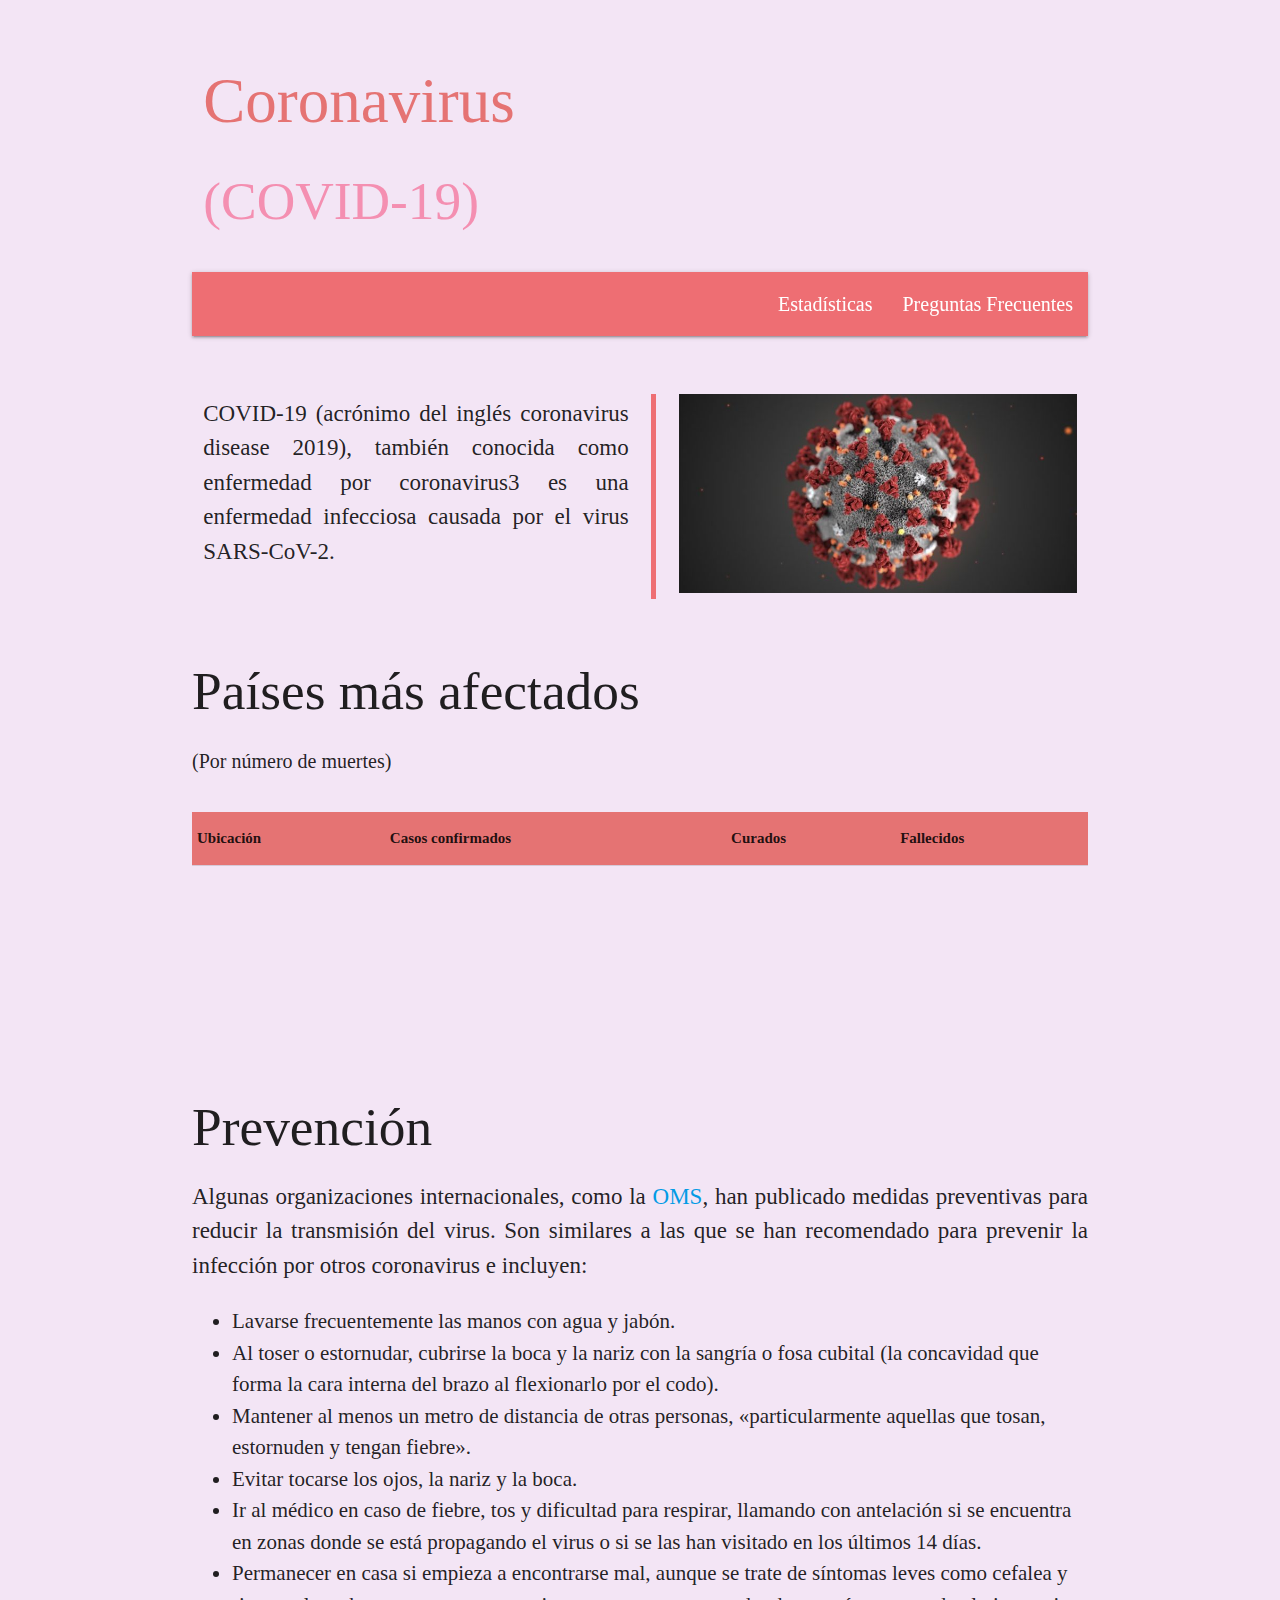
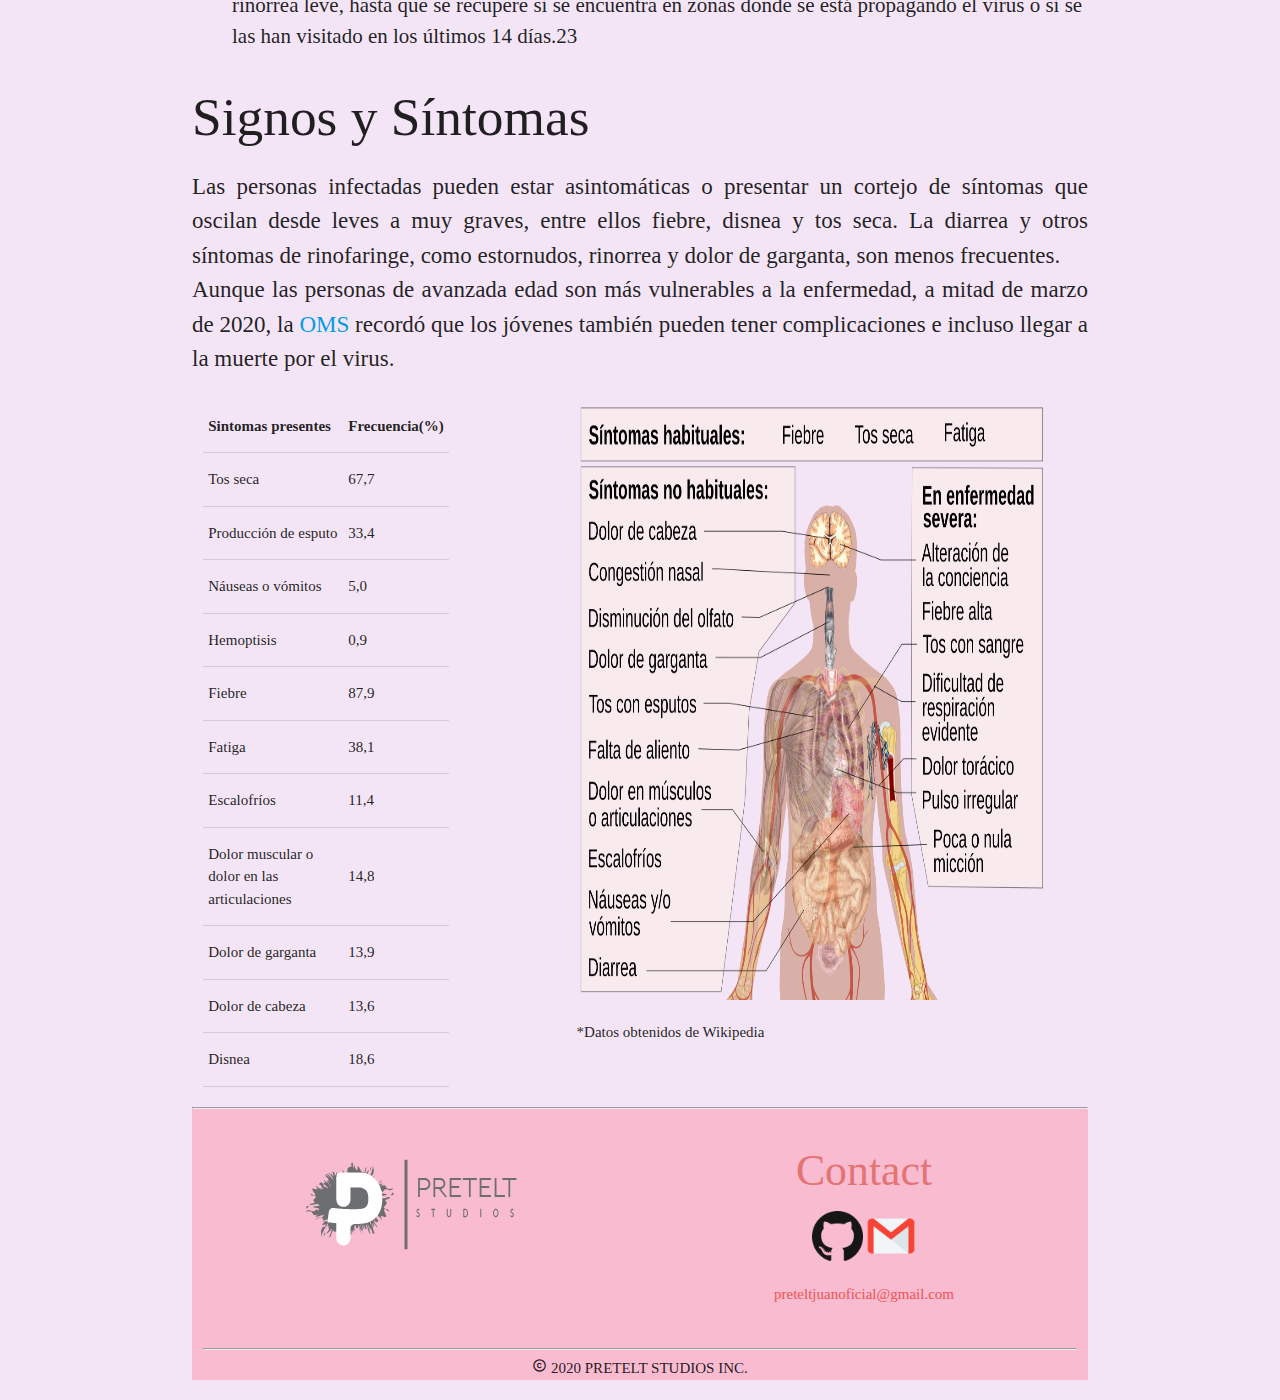
<file: index.html>
<!DOCTYPE html>
<html>
    <head>
        <meta charset='utf-8'>
        <meta http-equiv='X-UA-Compatible' content='IE=edge'>
        <title>Covid 19</title>
        <meta name='viewport' content='width=device-width, initial-scale=1'>
        <!-- Compiled and minified CSS -->
        <link rel="stylesheet" href="https://cdnjs.cloudflare.com/ajax/libs/materialize/1.0.0/css/materialize.min.css">
        <link href="https://fonts.googleapis.com/icon?family=Material+Icons" rel="stylesheet">
        <link rel="stylesheet" href="css/styles-index.css">
    </head>

    <body class="purple lighten-5">
        <div class="container">
            <div class="row ">
                <div class="col l12 ">
                    <header class="titulo">
                        <div>
                            <h1 class=" red-text text-lighten-2">Coronavirus</h1>
                            <h2 class=" pink-text text-lighten-3 hide-on-small-only">(COVID-19)</h2>
                        </div>
                    </header>
                </div>
            </div>
            
            <nav class="navigator">
                <ul class="right hoverable ">
                    <li>
                        <a class="link  " href="estadisticas.html">Estadísticas</a>
                    </li>
                    <li>
                        <a class="link" href="preguntas&frecuentes.html">Preguntas Frecuentes</a>
                    </li>
                </ul>
            </nav>

            <section>
                <div class="row texto-entrada">
                    <div class="col l6">
                        <p class="texto">
                            COVID-19 (acrónimo del inglés coronavirus disease 2019), también conocida como enfermedad por
                            coronavirus3​​ es una enfermedad infecciosa causada por el virus SARS-CoV-2.
                            <br>
                            <br>
                        </p>
                    </div>
                    <div class="col l6">
                        <blockquote>
                            <img src="./img/covid.jpeg" width="100%">
                        </blockquote>
                    </div>
                </div>
                <div>
                    <h2>Países más afectados <br><span class="frase-pais-afectados">(Por número de muertes)</span></h2>
                </div>
                <div class="tabla-container">
                    <div class="tabla-paises">
                        <table class="paises-afectados">
                            <thead >
                                <tr>
                                    <th class="sticky  red lighten-2">
                                        Ubicación
                                    </th>
                                    <th class="sticky red lighten-2">
                                        Casos confirmados
                                    </th>
                                    <th class="sticky red lighten-2">
                                        Curados 
                                    </th>
                                    <th class="sticky red lighten-2">
                                        Fallecidos
                                    </th>
                                </tr>
                            </thead>
                            <tbody id="resultado">
                                
                            </tbody>
                        </table>
                    </div>
                </div>
                <div>
                    <h2>
                        Prevención
                    </h2>
                    <p class="texto">
                        Algunas organizaciones internacionales, como la <a href="https://www.who.int/es" target="_blank"
                        rel="noopener noreferrer">OMS</a>, han publicado medidas preventivas para reducir la
                        transmisión del virus. Son similares a las que se han recomendado para prevenir la infección por
                        otros
                        coronavirus e incluyen:
                    </p>
                    <ol class="lista">
                        <li>
                            Lavarse frecuentemente las manos con agua y jabón.
                        </li>
                        <li>
                            Al toser o estornudar, cubrirse la boca y la nariz con la sangría o fosa cubital (la concavidad
                            que forma la cara interna del brazo al flexionarlo por el codo).
                        </li>
                        <li>
                            Mantener al menos un metro de distancia de otras personas, «particularmente aquellas que tosan,
                            estornuden y tengan fiebre».
                        </li>
                        <li>
                            Evitar tocarse los ojos, la nariz y la boca.
                        </li>
                        <li>
                            Ir al médico en caso de fiebre, tos y dificultad para respirar, llamando con antelación si se
                            encuentra en zonas donde se está propagando el virus o si se las han visitado en los últimos 14
                            días.
                        </li>
                        <li>
                            Permanecer en casa si empieza a encontrarse mal, aunque se trate de síntomas leves como cefalea
                            y rinorrea leve, hasta que se recupere si se encuentra en zonas donde se está propagando el
                            virus o si se las han visitado en los últimos 14 días.23
                        </li>
                    </ol>
                </div>
                <div>
                    <h2>Signos y Síntomas</h2>
                    <p class="texto"> 
                        Las personas infectadas pueden estar asintomáticas o presentar un cortejo de síntomas que oscilan
                        desde leves a muy graves, entre ellos fiebre, disnea y tos seca.​ La diarrea y otros
                        síntomas de rinofaringe, como estornudos, rinorrea y dolor de garganta, son menos frecuentes.​<br>
                        Aunque las personas de avanzada edad son más vulnerables a la enfermedad, a mitad de marzo de 2020,
                        la <a href="https://www.who.int/es" target="_blank"
                        rel="noopener noreferrer">OMS</a> recordó que los jóvenes también pueden tener complicaciones e incluso llegar a la muerte por
                        el virus.
                    </p>
                    <div class="row">
                        <div class="col l5">
                            <table class="tabla">
                                <thead>
                                    <tr>
                                        <th>
                                            Sintomas presentes
                                        </th>
                                        <th>
                                            Frecuencia(%)
                                        </th>
                                    </tr>
                                </thead>
                                <tbody>
                                    <tr>
                                        <td>
                                            Tos seca
                                        </td>
                                        <td>
                                            67,7 
                                        </td>
                                    </tr>
                                    <tr>
                                        <td>
                                            Producción de esputo	
                                        </td>
                                        <td>
                                            33,4
                                        </td>
                                    </tr>
                                    <tr>
                                        <td>
                                            Náuseas o vómitos
                                        </td>
                                        <td>
                                            5,0
                                        </td>
                                    </tr>
                                    <tr>
                                        <td>
                                            Hemoptisis	 
                                        </td>
                                        <td>
                                            0,9
                                        </td>
                                    </tr>
                                    <tr>
                                        <td>
                                            Fiebre	
                                        </td>
                                        <td>
                                            87,9 
                                        </td>
                                    </tr>
                                    <tr>
                                        <td>
                                            Fatiga	
                                        </td>
                                        <td>
                                            38,1 
                                        </td>
                                    </tr>
                                    <tr>
                                        <td>
                                            Escalofríos
                                        </td>
                                        <td>
                                            11,4 
                                        </td>
                                    </tr>
                                    <tr>
                                        <td>
                                            Dolor muscular o dolor en las articulaciones
                                        </td>
                                        <td>
                                            14,8 
                                        </td>
                                    </tr>
                                    <tr>
                                        <td>
                                            Dolor de garganta	
                                        </td>
                                        <td>
                                            13,9 
                                        </td>
                                    </tr>
                                    <tr>
                                        <td>
                                            Dolor de cabeza	
                                        </td>
                                        <td>
                                            13,6 
                                        </td>
                                    </tr>
                                    <tr>
                                        <td>
                                            Disnea	
                                        </td>
                                        <td>
                                            18,6
                                        </td>
                                    </tr>
                                </tbody>
                            </table>
                        </div>
                        <div class="col l4 hide-on-small-only">
                            <img src="./img/symptoms.png" alt="sintomas covid-19 " width="170%" height="600px">
                            <p class="frase-wiki">*Datos obtenidos de <a href="https://es.wikipedia.org/wiki/COVID-19"></a>Wikipedia</p>
                        </div>
                    </div>
                </div>
            </section>

            <footer class="pink lighten-4">
                <hr>
                <div class="row contacto">
                    <div class="col l6 m6 hide-on-small-only center">
                        <img src="./img/logo1.png" alt="" class="imagen-logo">
                    </div>
                    <div class="col l6 m6 s12  center">
                        <h3 class="contacto red-text text-lighten-2">Contact</h3>
                        <a target="_blank" href="https://github.com/PreteltJuan"><img src="./img/github.png" alt="logo-github" height="50px"></a>
                        <img src="./img/gmail.png" alt="logo-gmail" height="50px">
                        <p class="red-text text-lighten-1"> preteltjuanoficial@gmail.com</p>
                    </div>
                </div>

                <div class="row">
                    <div class="col l12 s12">
                        <hr>
                        <div class="center">
                            <i class="tiny material-icons">copyright</i>
                            <span> 2020 PRETELT STUDIOS INC.</span>
                        </div>
                    </div>
                </div>
            </footer>

        </div>
        <script src="./js/index.js"></script>
        <!-- Compiled and minified JavaScript -->
        <script src="https://cdnjs.cloudflare.com/ajax/libs/materialize/1.0.0/js/materialize.min.js"></script>
    </body>
</html>
</file>
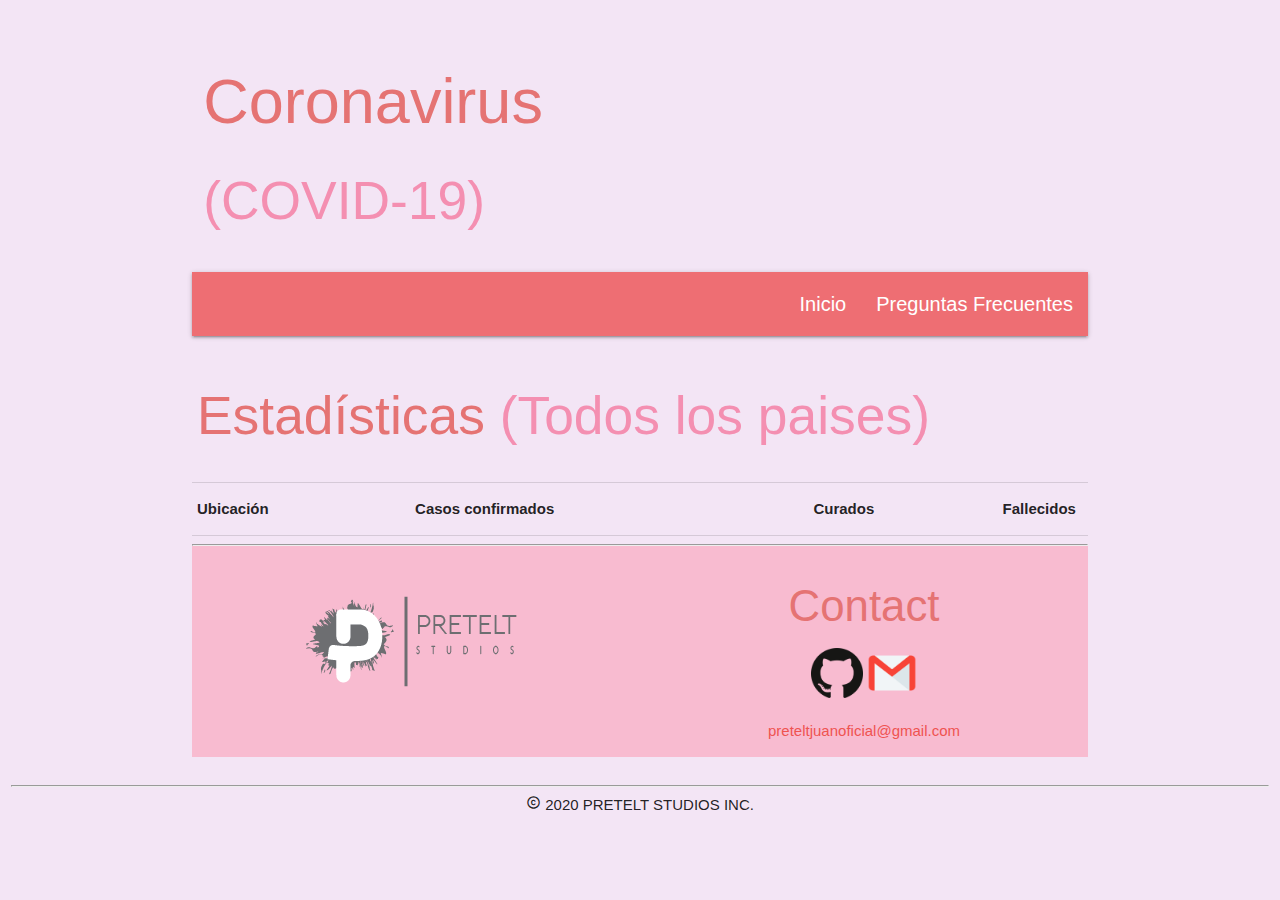
<file: estadisticas.html>
<!DOCTYPE html>
<html>

<head>
    <meta charset='utf-8'>
    <meta http-equiv='X-UA-Compatible' content='IE=edge'>
    <title>Covid 19</title>
    <meta name='viewport' content='width=device-width, initial-scale=1, user-scalable=no'>
    <!-- Compiled and minified CSS -->
    <link rel="stylesheet" href="https://cdnjs.cloudflare.com/ajax/libs/materialize/1.0.0/css/materialize.min.css">
    <link href="https://fonts.googleapis.com/icon?family=Material+Icons" rel="stylesheet">
    <link rel="stylesheet" href="./css/styles-estadisticas.css">
</head>

<body class="  purple lighten-5">
    <div class="container">
        <div class="row ">
            <div class="col l12 ">
                <header class="titulo">
                    <div ">
                        <h1 class=" red-text text-lighten-2">Coronavirus</h1>
                        <h2 class=" pink-text text-lighten-3 ">(COVID-19)</h2>
                    </div>
                </header>
            </div>

        </div>
        <nav class="navigator">
            <ul class="right hoverable ">
                <li>
                    <a class="link " href="index.html">Inicio</a>
                </li>
                <li>
                    <a class="link" href="preguntas&frecuentes.html">Preguntas Frecuentes</a>
                </li>
            </ul>
        </nav>

        <section id="estadisticas"> 
                <table  class="table">
                    <thead>
                        <tr>
                            <th colspan="3">
                                <h2 class="left red-text text-lighten-2 " > Estadísticas <span class="pink-text text-lighten-3">(Todos los paises)</span></h2> 
                            </th>
                        <th>
                           
                        </th>
                    </tr>
                    <div class="titulos-tabla">
                        <tr>
                            <th>
                                Ubicación
                            </th>
                            <th>
                                Casos confirmados
                            </th>
                            <th>
                                Curados
                            </th>
                            <th>
                                Fallecidos
                            </th>
                        </tr>
                    </div>
                </thead>
                <tbody id="resultado">
                </tbody>
            </table>

        </section>
        
        
        <footer class="pink lighten-4">
            <hr>
            <div class="row contacto">

                <div class="col l6 m6 hide-on-small-only center">
                    <img src="./img/logo1.png" alt="" class="imagen">
                </div>
                <div class="col l6 m6 s12  center">
                    <h3 class="contacto red-text text-lighten-2">Contact</h3>
                    <a target="_blank" href="https://github.com/PreteltJuan"><img src="./img/github.png" alt="logo-github"
                            height="50px"></a>
                    <img src="./img/gmail.png" alt="logo-gmail" height="50px">
                    <p class="red-text text-lighten-1"> preteltjuanoficial@gmail.com</p>
                </div>

            </div>

    </div>
    <div class="row">
        <div class="col l12 s12">
            <hr>
            <div class="center">
                <i class="tiny material-icons">copyright</i>
                <span> 2020 PRETELT STUDIOS INC.</span>
            </div>

        </div>
    </div>
    </footer>
    </div>
    <script src="./js/index-estadisticas.js"></script>
    <!-- Compiled and minified JavaScript -->
    <script src="https://cdnjs.cloudflare.com/ajax/libs/materialize/1.0.0/js/materialize.min.js"></script>
</body>

</html>
</file>
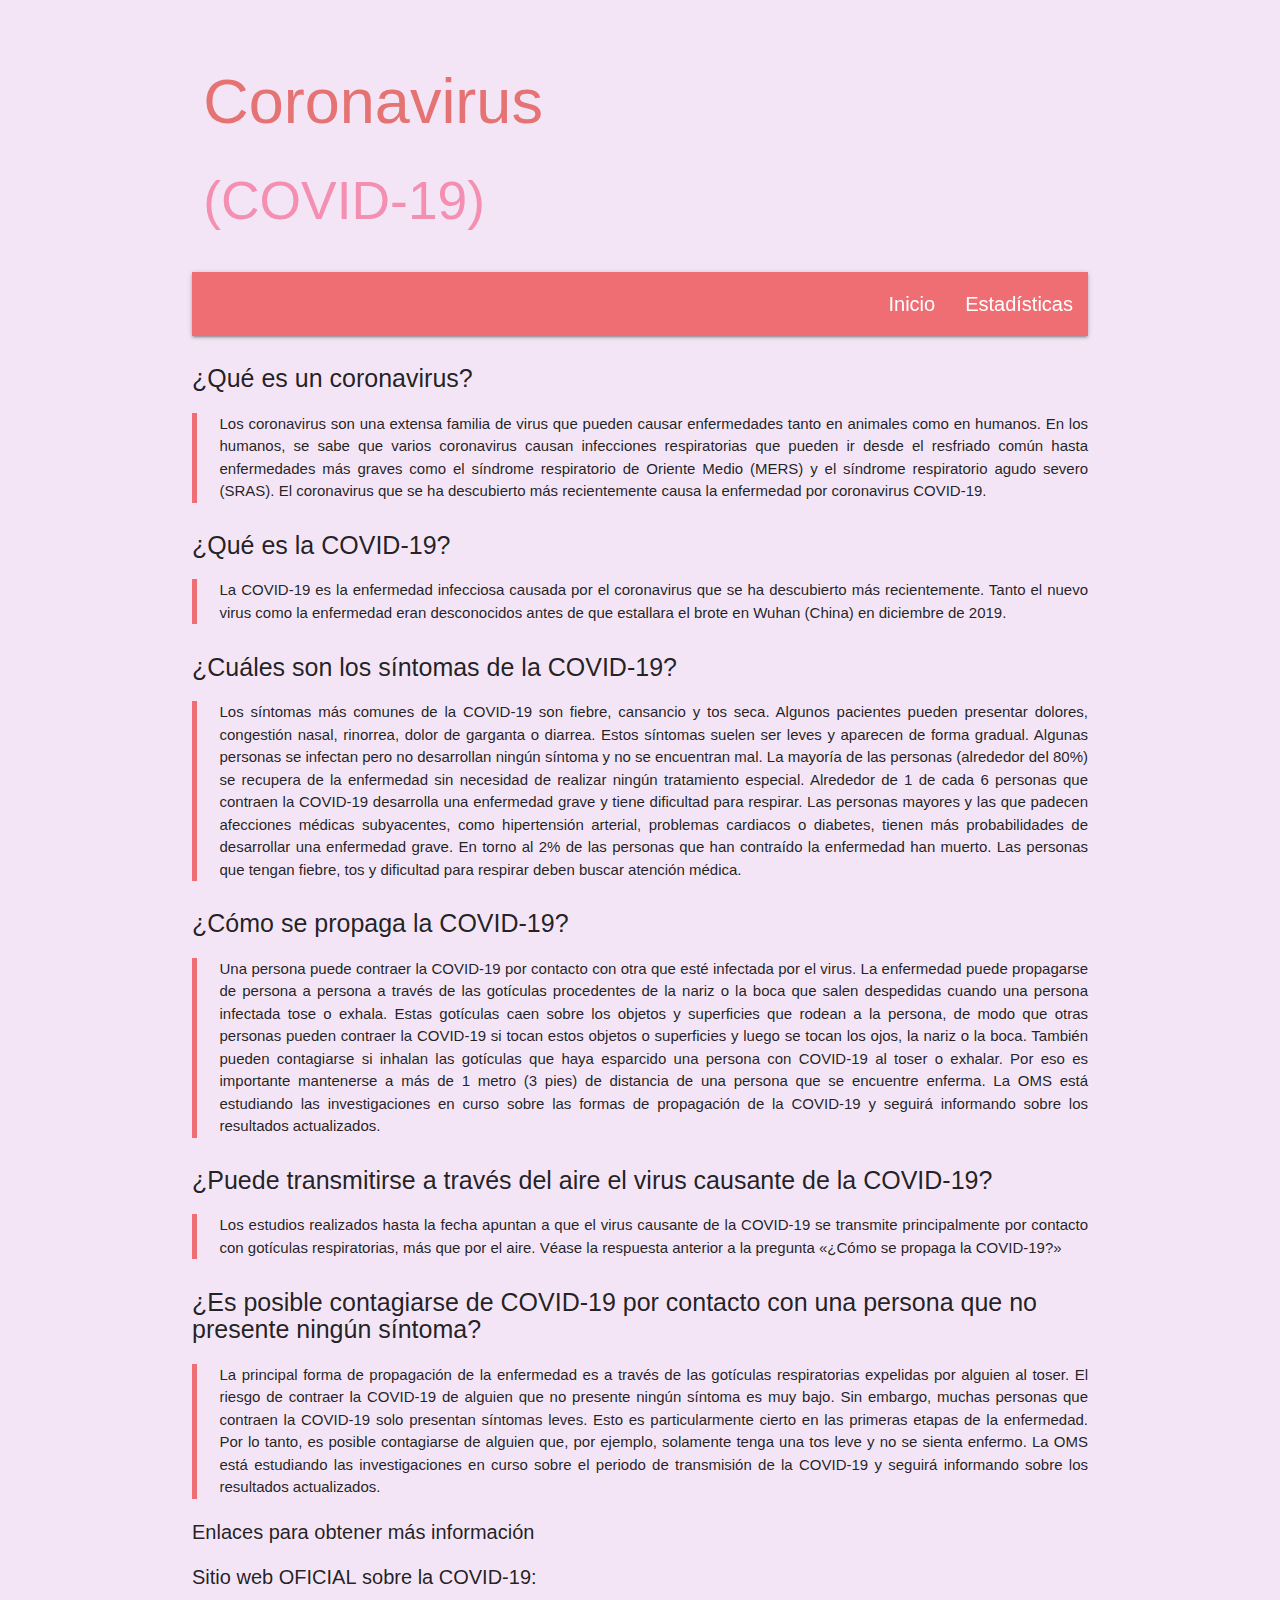
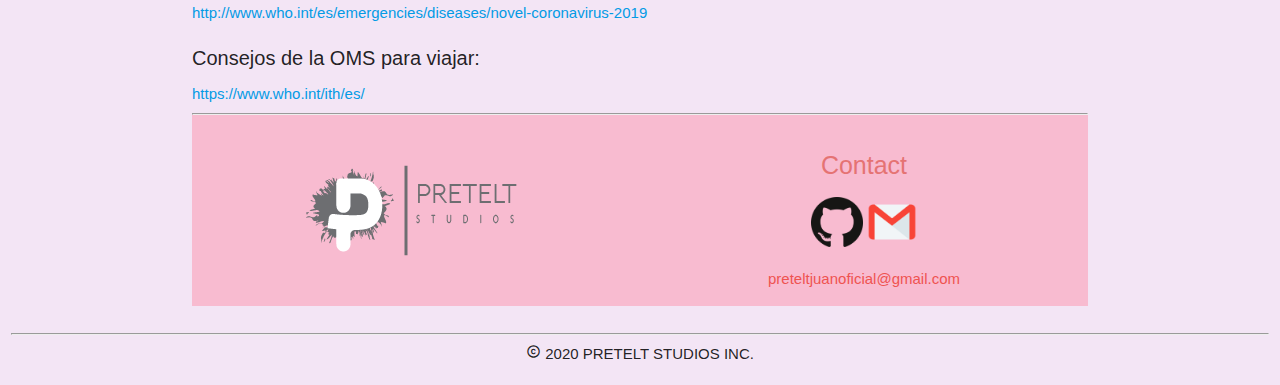
<file: preguntas&frecuentes.html>
<!DOCTYPE html>
<html>

<head>
    <meta charset='utf-8'>
    <meta http-equiv='X-UA-Compatible' content='IE=edge'>
    <title>Covid 19</title>
    <meta name='viewport' content='width=device-width, initial-scale=1'>
    <!-- Compiled and minified CSS -->
    <link rel="stylesheet" href="https://cdnjs.cloudflare.com/ajax/libs/materialize/1.0.0/css/materialize.min.css">
    <link href="https://fonts.googleapis.com/icon?family=Material+Icons" rel="stylesheet">
    <link rel="stylesheet" href="css/styles-preguntas.css">
</head>

<body class="  purple lighten-5">
    <div class="container">
        <div class="row ">
            <div class="col l12 ">
                <header class="titulo">
                    <div ">
                        <h1 class=" red-text text-lighten-2">Coronavirus</h1>
                        <h2 class=" pink-text text-lighten-3 hide-on-small-only">(COVID-19)</h2>
                    </div>
                </header>
            </div>
        </div>
        <nav class="navigator ">
            <ul class="right hoverable ">
                <li>
                    <a class="link " href="index.html">Inicio</a>
                </li>
                <li>
                    <a class="link" href="estadisticas.html">Estadísticas</a>
                </li>
            </ul>
        </nav>

        <section>
            <h3>¿Qué es un coronavirus?</h3>
            <blockquote>
                Los coronavirus son una extensa familia de virus que pueden causar enfermedades tanto en
                animales
                como en humanos. En los humanos, se sabe que varios coronavirus causan infecciones respiratorias
                que
                pueden ir desde el resfriado común hasta enfermedades más graves como el síndrome respiratorio
                de
                Oriente Medio (MERS) y el síndrome respiratorio agudo severo (SRAS). El coronavirus que se ha
                descubierto más recientemente causa la enfermedad por coronavirus COVID-19.
            </blockquote>
        </section>

        <section>
            <h3>¿Qué es la COVID-19?</h3>
            <blockquote>
                La COVID-19 es la enfermedad infecciosa causada por el coronavirus que se ha descubierto más
                recientemente. Tanto el nuevo virus como la enfermedad eran desconocidos antes de que estallara
                el
                brote en Wuhan (China) en diciembre de 2019.
            </blockquote>
        </section>

        <section>

            <h3>¿Cuáles son los síntomas de la COVID-19?</h3>

            <blockquote>
                Los síntomas más comunes de la COVID-19 son fiebre, cansancio y tos seca. Algunos pacientes
                pueden
                presentar dolores, congestión nasal, rinorrea, dolor de garganta o diarrea. Estos síntomas
                suelen
                ser leves y aparecen de forma gradual. Algunas personas se infectan pero no desarrollan ningún
                síntoma y no se encuentran mal. La mayoría de las personas (alrededor del 80%) se recupera de la
                enfermedad sin necesidad de realizar ningún tratamiento especial. Alrededor de 1 de cada 6
                personas
                que contraen la COVID-19 desarrolla una enfermedad grave y tiene dificultad para respirar. Las
                personas mayores y las que padecen afecciones médicas subyacentes, como hipertensión arterial,
                problemas cardiacos o diabetes, tienen más probabilidades de desarrollar una enfermedad grave.
                En
                torno al 2% de las personas que han contraído la enfermedad han muerto. Las personas que tengan
                fiebre, tos y dificultad para respirar deben buscar atención médica.
            </blockquote>
        </section>

        <section>
            <header>
                <h3>¿Cómo se propaga la COVID-19?</h3>
            </header>
            <blockquote>
                Una persona puede contraer la COVID-19 por contacto con otra que esté infectada por el virus. La
                enfermedad puede propagarse de persona a persona a través de las gotículas procedentes de la
                nariz o
                la boca que salen despedidas cuando una persona infectada tose o exhala. Estas gotículas caen
                sobre
                los objetos y superficies que rodean a la persona, de modo que otras personas pueden contraer la
                COVID-19 si tocan estos objetos o superficies y luego se tocan los ojos, la nariz o la boca.
                También
                pueden contagiarse si inhalan las gotículas que haya esparcido una persona con COVID-19 al toser
                o
                exhalar. Por eso es importante mantenerse a más de 1 metro (3 pies) de distancia de una persona
                que
                se encuentre enferma.
                La OMS está estudiando las investigaciones en curso sobre las formas de propagación de la
                COVID-19 y
                seguirá informando sobre los resultados actualizados.
            </blockquote>
        </section>

        <section>

            <h3>¿Puede transmitirse a través del aire el virus causante de la COVID-19?</h3>

            <blockquote>
                Los estudios realizados hasta la fecha apuntan a que el virus causante de la COVID-19 se
                transmite
                principalmente por contacto con gotículas respiratorias, más que por el aire. Véase la respuesta
                anterior a la pregunta «¿Cómo se propaga la COVID-19?»

            </blockquote>
        </section>
        <section>

            <h3>¿Es posible contagiarse de COVID-19 por contacto con una persona que no presente ningún
                síntoma?
            </h3>

            <blockquote>
                La principal forma de propagación de la enfermedad es a través de las gotículas respiratorias
                expelidas por alguien al toser. El riesgo de contraer la COVID-19 de alguien que no presente
                ningún
                síntoma es muy bajo. Sin embargo, muchas personas que contraen la COVID-19 solo presentan
                síntomas
                leves. Esto es particularmente cierto en las primeras etapas de la enfermedad. Por lo tanto, es
                posible contagiarse de alguien que, por ejemplo, solamente tenga una tos leve y no se sienta
                enfermo. La OMS está estudiando las investigaciones en curso sobre el periodo de transmisión de
                la
                COVID-19 y seguirá informando sobre los resultados actualizados.
            </blockquote>
        </section>

        <h4>Enlaces para obtener más información</h3>

        <div class="webs">

            <h4>Sitio web <strong> OFICIAL</strong> sobre la COVID-19:</h3> 
            <a href="http://www.who.int/es/emergencies/diseases/novel-coronavirus-2019" target="_blank" rel="noopener noreferrer">http://www.who.int/es/emergencies/diseases/novel-coronavirus-2019</a>
            <h4>Consejos de la OMS para viajar:</h3> 
            <a target="_blank" class="links" href="https://www.who.int/ith/es/">https://www.who.int/ith/es/</a> 
        </div>

        



        <footer class="pink lighten-4">
            <hr>
            <div class="row contacto">

                <div class="col l6 m6 hide-on-small-only center">
                    <img src="./img/logo1.png" alt="" class="imagen">
                </div>
                <div class="col l6 m6 s12  center">
                    <h3 class="contacto red-text text-lighten-2">Contact</h3>
                    <a target="_blank" href="https://github.com/PreteltJuan"><img src="./img/github.png" alt="logo-github"
                            height="50px"></a>
                    <img src="./img/gmail.png" alt="logo-gmail" height="50px">
                    <p class="red-text text-lighten-1"> preteltjuanoficial@gmail.com</p>
                </div>

            </div>

    </div>
    <div class="row">
        <div class="col l12 s12">
            <hr>
            <div class="center">
                <i class="tiny material-icons">copyright</i>
                <span> 2020 PRETELT STUDIOS INC.</span>
            </div>

        </div>
    </div>
    </footer>
    </div>
    <script src="./js/index.js"></script>
    <!-- Compiled and minified JavaScript -->
    <script src="https://cdnjs.cloudflare.com/ajax/libs/materialize/1.0.0/js/materialize.min.js"></script>
</body>

</html>
</file>
<file: css/styles-index.css>
body{
    font-family: public sans;
}
.navigator{
    position: sticky;
    top: 0px;
    z-index: 100;
}

.titulo{
    padding-top: 25px;
}

.link{
    font-size: 20px;
}

.texto-entrada{
    padding-top: 1cm;
}
.texto{
    font-size: 23px;
    text-align: justify;
    
}

.imagen-logo{
    padding-top: 10%;
}

.lista{
    list-style: disc;
}

.lista li{
    font-size: 21px;
}

.tabla{
    width: 70%;
}

.tabla tbody th{
    font-size: 20px;
}
.tabla tbody td{
    font-size: 18;
}

.frase-wiki{
    font-size: 15;
}

.tabla-container{
    height: 250px;
}

.tabla-paises{
    height: 100%;
    overflow-y: scroll;
}

.tabla-paises .sticky{
    position: sticky;
    top: 0;
    border-radius: 0;
}

.frase-pais-afectados{
    font-size: 20px;
}
</file>
<file: css/styles-estadisticas.css>
.navigator{
    position: sticky;
    top: 0px;
}

.titulo{
    padding-top: 25px;
}

.link{
    font-size: 20px;
    
}

.texto {
    font-size: 20px;
    text-align: justify;
    font-family: Roboto mono;
}

.imagen{
    padding-top: 10%;
}
</file>
<file: css/styles-preguntas.css>
.navigator{
    position: sticky;
    top: 0px;
}

.titulo{
    padding-top: 25px;
}

.link{
    font-size: 20px;
    
}

.texto {
    font-size: 20px;
    text-align: justify;
    font-family: Roboto mono;
}

.imagen{
    padding-top: 10%;
}


h3{
    font-size: 25px;
}
h4{
    font-size: 20px;
}

blockquote{
    text-align: justify;
}
</file>
